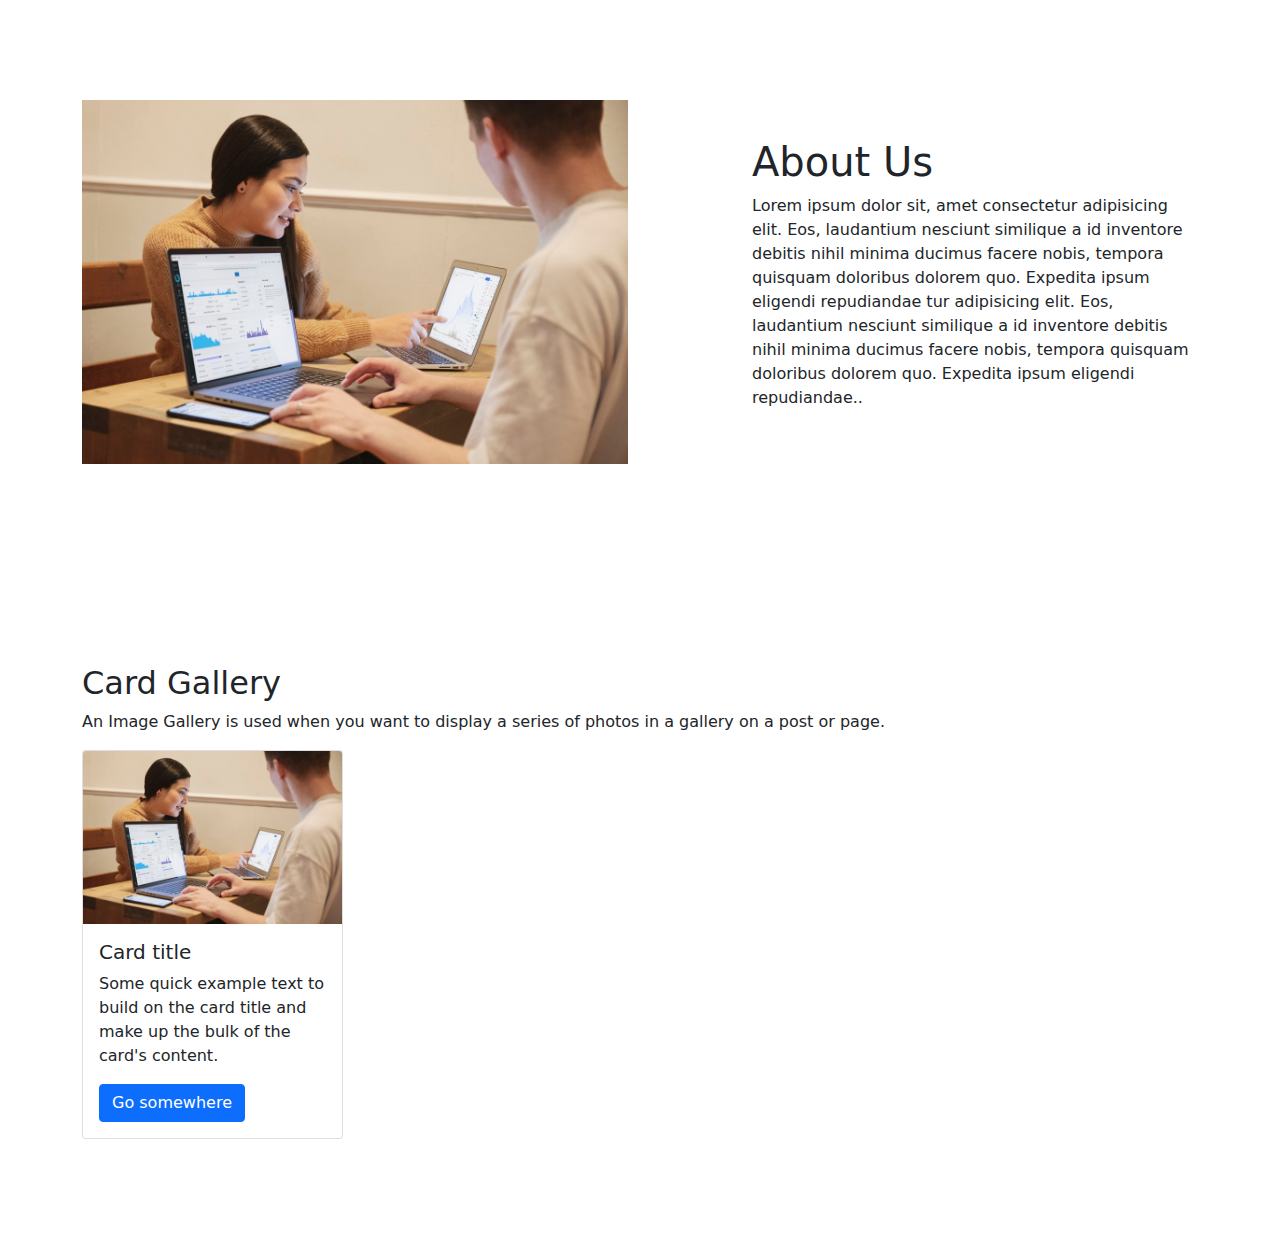
<file: sec/sec.html>
<!DOCTYPE html>
<html lang="en">

<head>
    <meta charset="UTF-8">
    <meta http-equiv="X-UA-Compatible" content="IE=edge">
    <meta name="viewport" content="width=device-width, initial-scale=1.0">
    <title>Document</title>
    <link rel="stylesheet" href="./bootstrap/bootstrap.min.css">
    <style>
        .sec-wrap {
            padding: 100px 0;
        }

        figure {
            margin: 0;
        }

        img {
            max-width: 100%;
        }

        .content-wrap {
            padding-left: 100px;
        }

        .box {
            margin-bottom: 20px;
        }

        @media (max-width: 991.98px) {
            .content-wrap {
                padding-left: 0;
            }
        }

        @media (max-width: 767.98px) {
            .sec-wrap {
                padding: 50px 0;
            }

            .row>*:not(:last-child) {
                margin-bottom: 20px;
            }

            .card-gallery .row>* {
                margin-bottom: 0px;
            }
        }
    </style>
</head>

<body>
    <div class="sec-wrap">
        <div class="container">
            <div class="row align-items-center">
                <div class="col-md-6">
                    <div class="image-wrap left">
                        <figure>
                            <img src="./image.jpg" alt="">
                        </figure>
                    </div>
                </div>
                <div class="col-md-6">
                    <div class="content-wrap right">
                        <h1>About Us</h1>
                        <p>Lorem ipsum dolor sit, amet consectetur adipisicing elit. Eos, laudantium nesciunt similique
                            a id inventore debitis nihil minima ducimus facere nobis, tempora quisquam doloribus dolorem
                            quo. Expedita ipsum eligendi repudiandae tur adipisicing elit. Eos, laudantium nesciunt
                            similique a id inventore debitis nihil minima ducimus facere nobis, tempora quisquam
                            doloribus dolorem quo. Expedita ipsum eligendi repudiandae..</p>
                    </div>
                </div>
            </div>
        </div>
    </div>

    <div class="sec-wrap">
        <div class="card-gallery">
            <div class="container">
                <div class="head">
                    <h2>Card Gallery</h2>
                    <p>An Image Gallery is used when you want to display a series of photos in a gallery on a post or
                        page.
                    </p>
                </div>
                <div class="row">
                    <div class="col-md-3">
                        <div class="card">
                            <img src="./image.jpg" class="card-img-top" alt="...">
                            <div class="card-body">
                                <h5 class="card-title">Card title</h5>
                                <p class="card-text">Some quick example text to build on the card title and make up the
                                    bulk of the card's content.</p>
                                <a href="#" class="btn btn-primary">Go somewhere</a>
                            </div>
                        </div>
                    </div>
                </div>
            </div>
        </div>
    </div>

</body>

</html>
</file>
